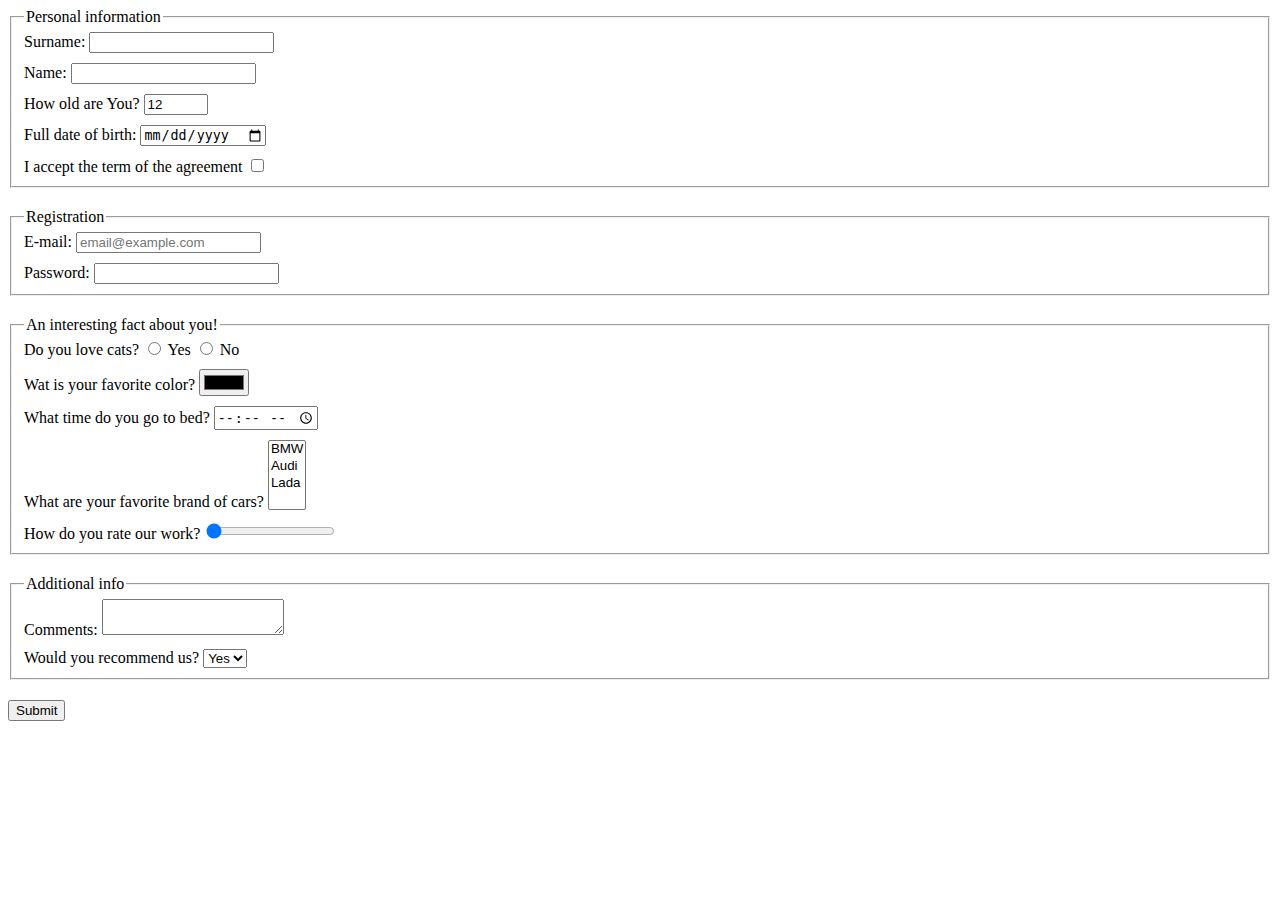
<file: index.html>
<!doctype html><html lang="en"><head><meta charset="UTF-8"><meta name="viewport" content="width=device-width, user-scalable=no, initial-scale=1.0, maximum-scale=1.0, minimum-scale=1.0"><meta http-equiv="X-UA-Compatible" content="ie=edge"><title>HTML Form</title><link rel="stylesheet" href="style.1c831e85.css"></head><body>  <script type="text/javascript" src="main.e97352c4.js"></script> <form action="https://mate-academy-form-lesson.herokuapp.com/create-application" method="post"> <fieldset class="selection"> <legend>Personal information</legend> <label class="formfield"> Surname: <input type="text" name="Surname" autocomplete="off"> </label> <label class="formfield"> Name: <input type="text" name="Name" autocomplete="off"> </label> <label class="formfield"> How old are You? <input type="number" min="1" max="100" value="12" name="Age" required> </label> <label class="formfield"> Full date of birth: <input type="date" name="Full day or birth"> </label> <label class="formfield"> I accept the term of the agreement <input type="checkbox" name="accept"> </label> </fieldset> <fieldset class="selection"> <legend>Registration</legend> <label class="formfield"> E-mail: <input type="email" name="E-mail" placeholder="email@example.com" required> </label> <label class="formfield"> Password: <input type="password" name="Password" required> </label> </fieldset> <fieldset class="selection"> <legend>An interesting fact about you!</legend> <label class="formfield"> Do you love cats? <label> <input type="radio" name="cat" value="m"> Yes </label> <label> <input type="radio" name="cat" value="f"> No </label> </label> <label class="formfield"> Wat is your favorite color? <input type="color" name="color"> </label> <label class="formfield"> What time do you go to bed? <input type="time" name="What time do you go to bed"> </label> <label class="formfield"> What are your favorite brand of cars? <select name="Cars" multiple> <option value="BMW">BMW</option> <option value="Audi">Audi</option> <option value="Lada">Lada</option> </select> </label> <label class="formfield"> How do you rate our work? <input type="range" min="1" max="100" step="2" value="1"> </label> </fieldset> <fieldset class="selection"> <legend>Additional info</legend> <label class="formfield"> Comments: <textarea name="comments" minlength="50" maxlength="200"></textarea> </label> <label class="formfield"> Would you recommend us? <select name="Recomend"> <option value="Yes">Yes</option> <option value="No">No</option> </select> </label> </fieldset> <button class="selection" type="submit"> Submit </button> </form> </body></html>
</file>
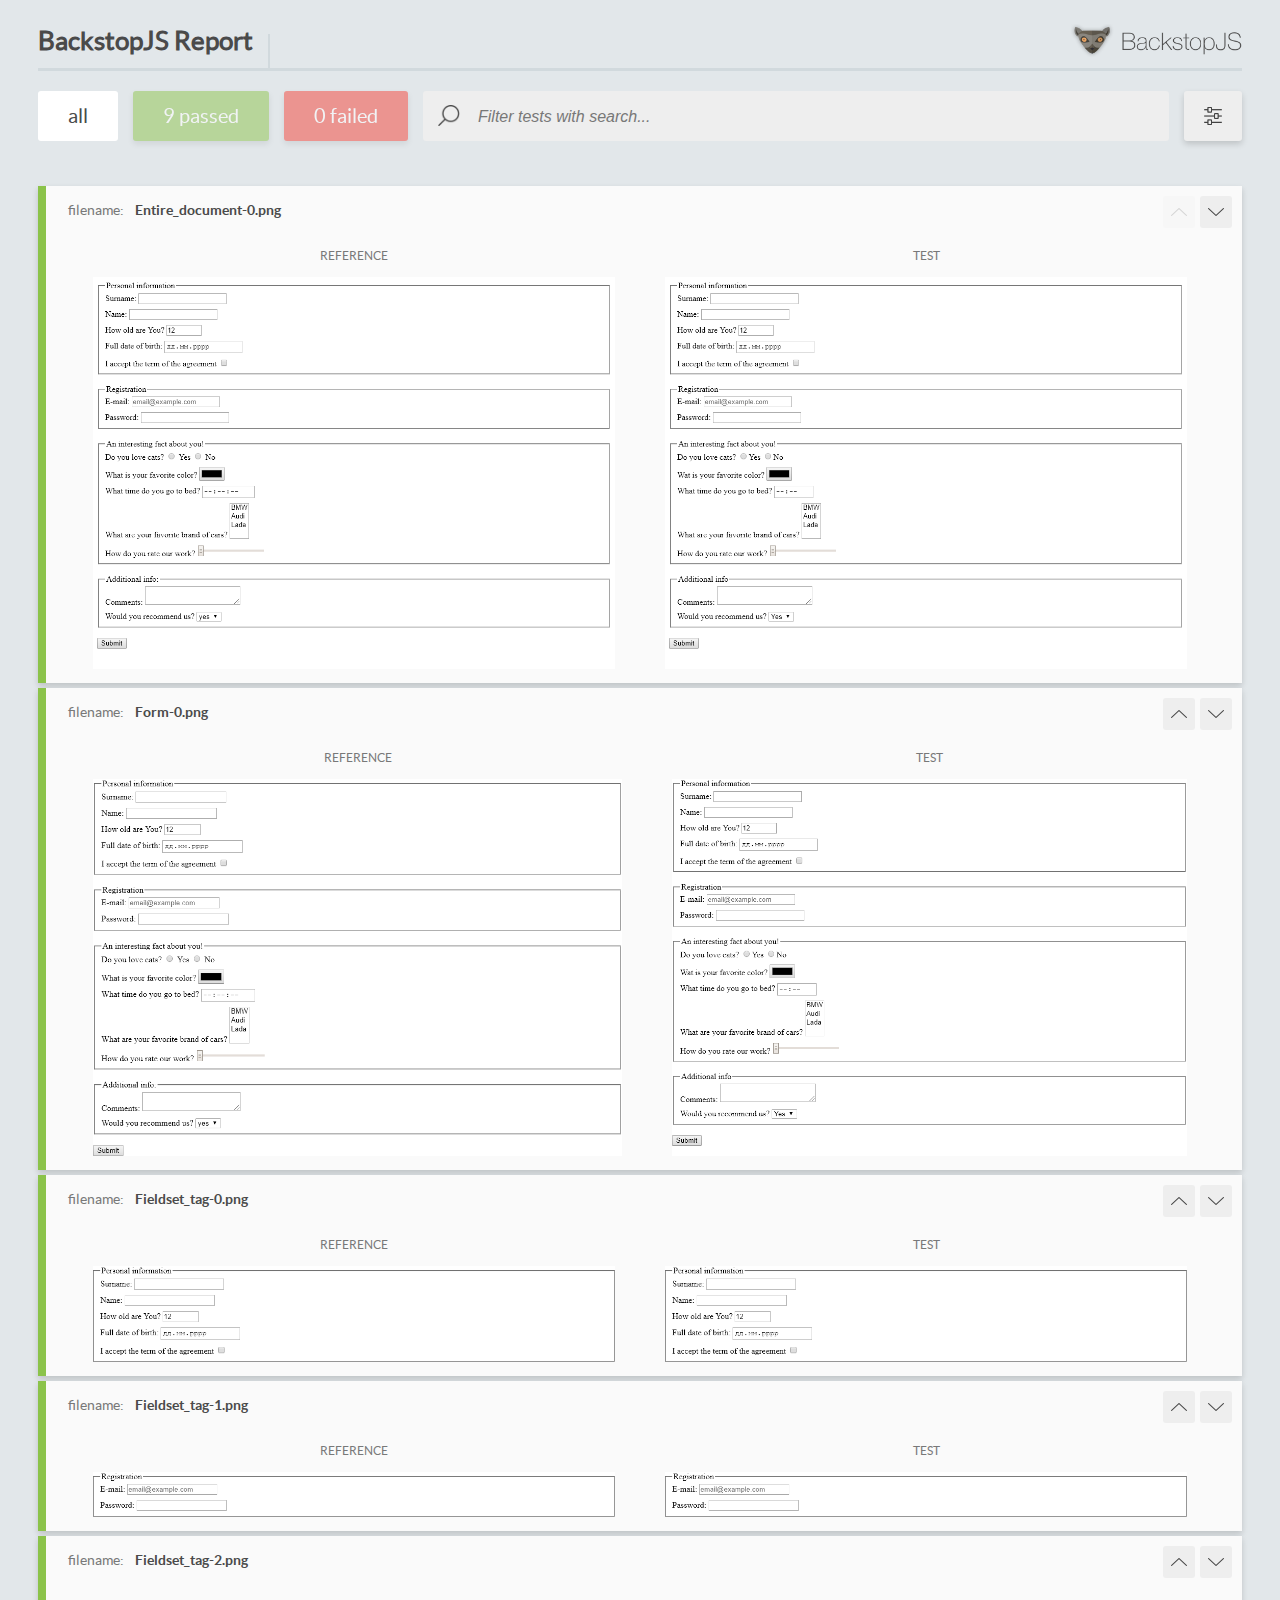
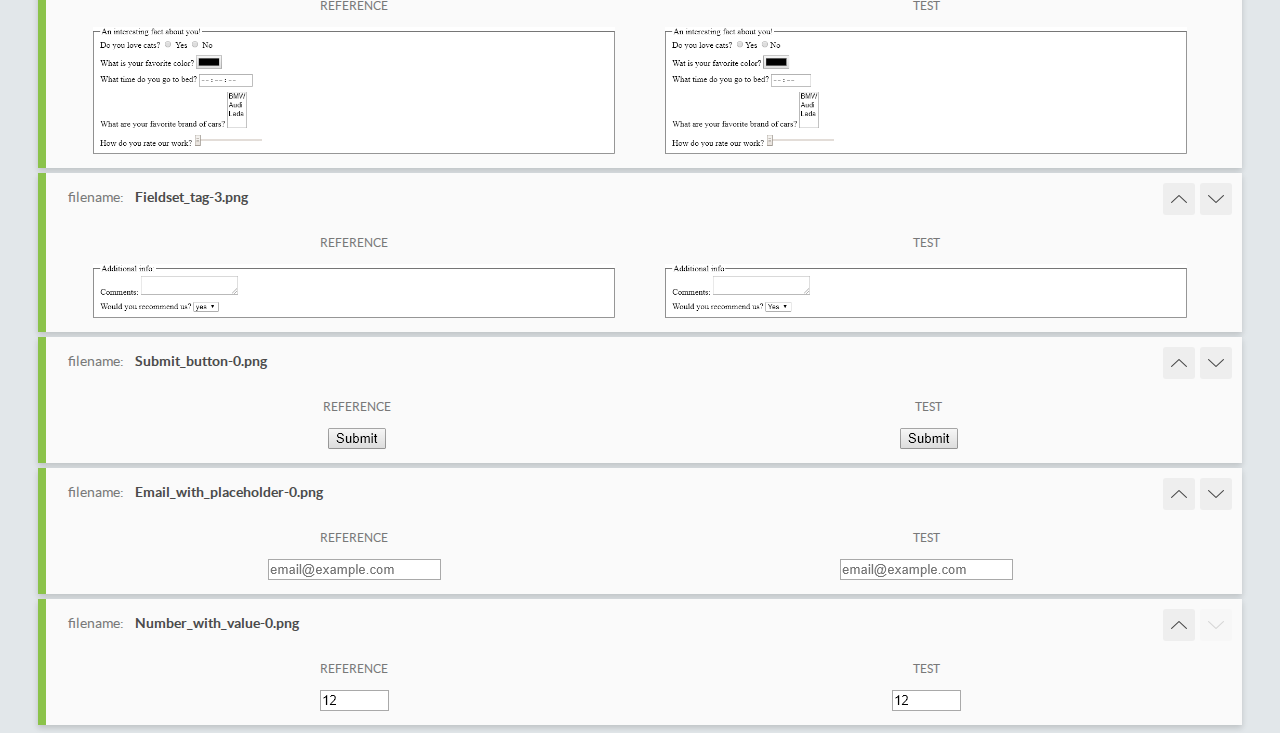
<file: report/html_report/index.html>
<!DOCTYPE html>
<html>
  <head>
    <meta charset="utf-8">
    <title>BackstopJS Report</title>

    <style>
      @font-face {
          font-family: 'latoregular';
          src: url('./assets/fonts/lato-regular-webfont.woff2') format('woff2'),
              url('./assets/fonts/lato-regular-webfont.woff') format('woff');
          font-weight: 400;
          font-style: normal;
      }
      @font-face {
          font-family: 'latobold';
          src: url('./assets/fonts/lato-bold-webfont.woff2') format('woff2'),
              url('./assets/fonts/lato-bold-webfont.woff') format('woff');
          font-weight: 700;
          font-style: normal;
      }

      .ReactModal__Body--open {
          overflow: hidden;
      }
      .ReactModal__Body--open .header {
        display: none;
      }

    </style>
  </head>
  <body style="background-color: #E2E7EA">
    <div id="root">

    </div>
    <script type="text/javascript">
      function report (report) { // eslint-disable-line no-unused-vars
        window.tests = report;
      }
    </script>
    <script type="text/javascript" src="config.js"></script>
    <script type="text/javascript" src="index_bundle.js"></script>
  </body>
</html>
</file>
<file: style.1c831e85.css>
.formfield{display:block;margin-bottom:10px}.formfield:last-child{margin-bottom:0}.selection{margin-bottom:20px}
/*# sourceMappingURL=style.1c831e85.css.map */
</file>
